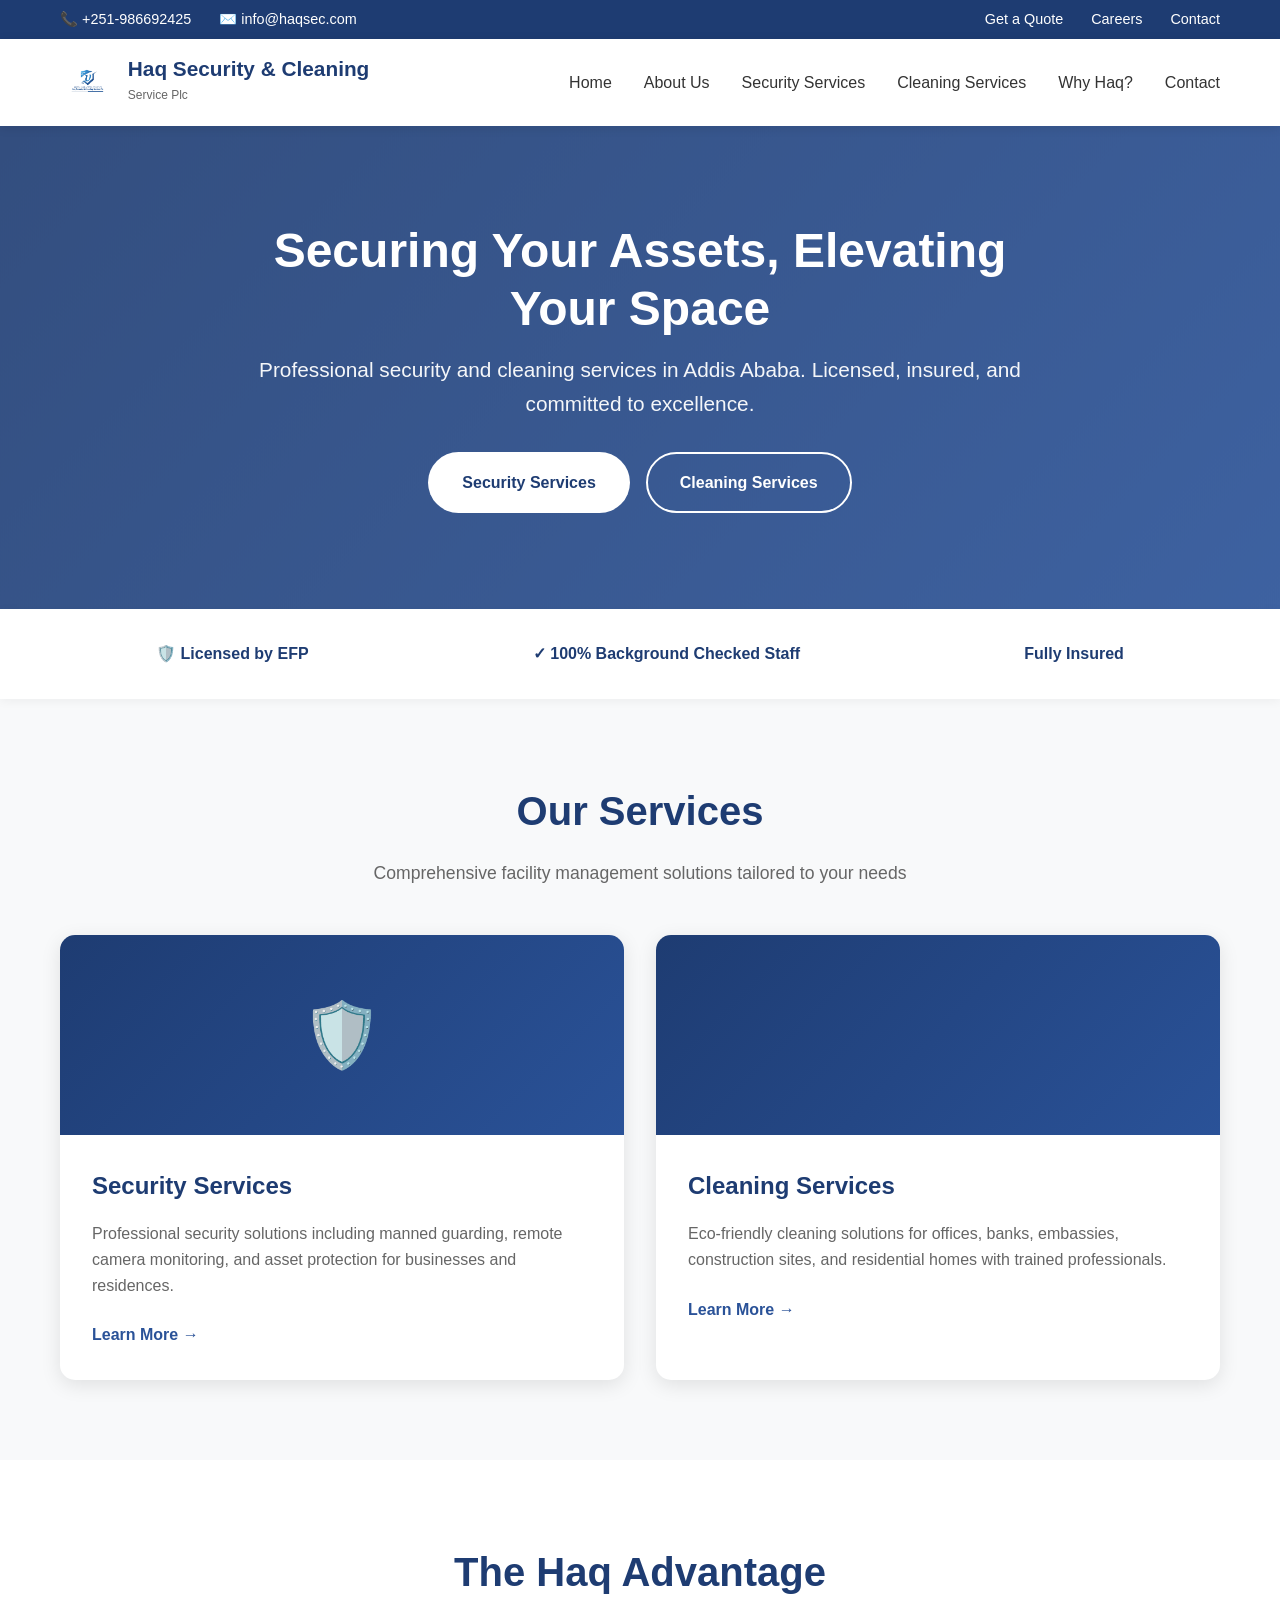
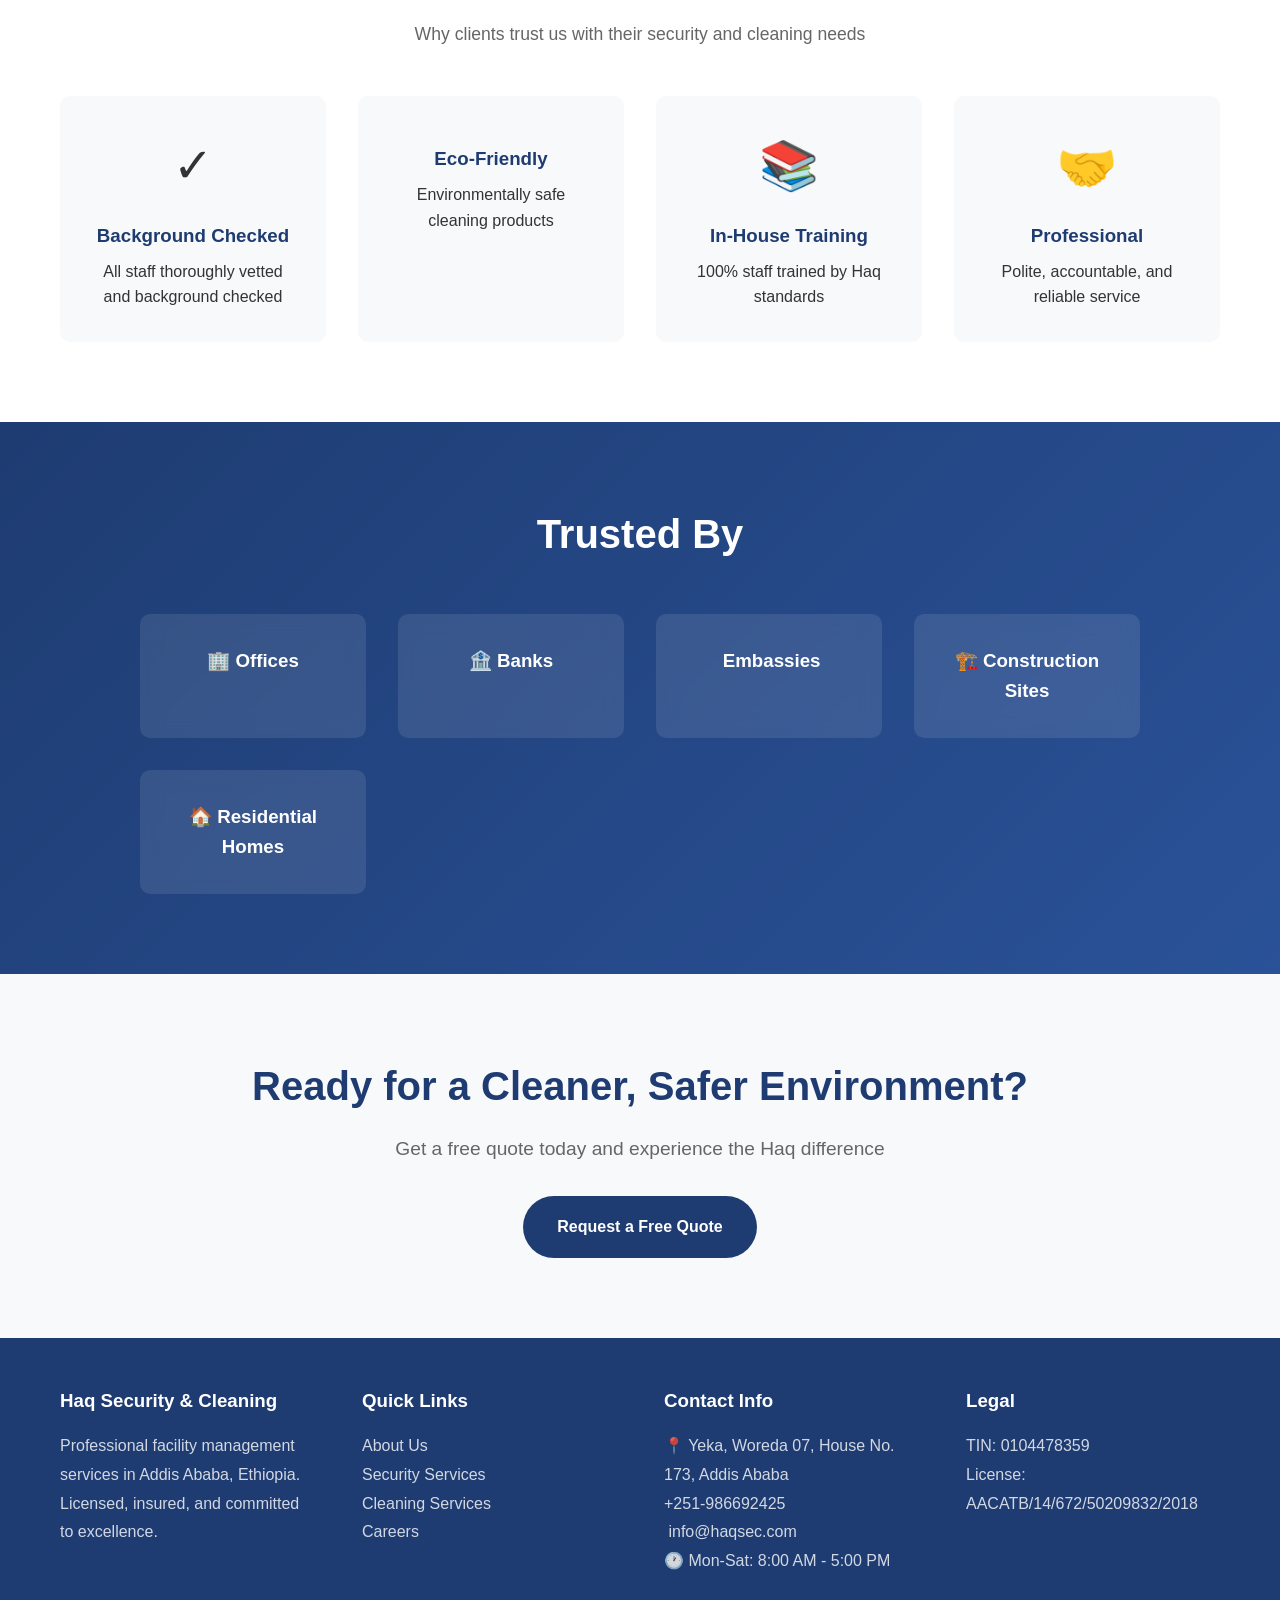
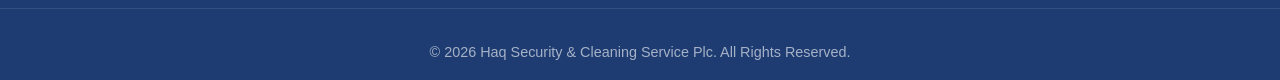
<file: index.html>
<!DOCTYPE html>
<html lang="en">
<head>
    <meta charset="UTF-8">
    <meta name="viewport" content="width=device-width, initial-scale=1.0">
    <link rel="icon" type="image/png" href="logo.png">
    <title>Haq Security & Cleaning Service Plc | Professional Facility Management in Addis Ababa</title>
    <meta name="description" content="Leading security and cleaning service provider in Addis Ababa, Ethiopia. Licensed, insured, and committed to excellence.">
    <style>
        * { margin: 0; padding: 0; box-sizing: border-box; }
        body { font-family: 'Segoe UI', Tahoma, Geneva, Verdana, sans-serif; line-height: 1.6; color: #333; background-color: #f8f9fa; }
        a { text-decoration: none; }

        /* Top Bar */
        .top-bar { background: #1e3c72; color: white; padding: 0.5rem 0; font-size: 0.9rem; }
        .top-bar-content { max-width: 1200px; margin: 0 auto; padding: 0 20px; display: flex; justify-content: space-between; align-items: center; flex-wrap: wrap; }
        .top-bar a { color: white; margin-left: 1.5rem; transition: opacity 0.3s; }
        .top-bar a:hover { opacity: 0.8; }

        /* Header & Navigation */
        header { background: white; box-shadow: 0 2px 10px rgba(0,0,0,0.1); position: sticky; top: 0; z-index: 1000; }
        nav { max-width: 1200px; margin: 0 auto; padding: 1rem 20px; display: flex; justify-content: space-between; align-items: center; }
        
        /* UPDATED LOGO STYLES */
        .logo { display: flex; align-items: center; gap: 0.8rem; }
        .logo img { height: 55px; width: auto; }
        .logo-text h1 { color: #1e3c72; font-size: 1.3rem; line-height: 1.1; }
        .logo-text span { color: #666; font-size: 0.75rem; }

        .nav-links { display: flex; list-style: none; gap: 2rem; }
        .nav-links a { color: #333; font-weight: 500; transition: color 0.3s; }
        .nav-links a:hover { color: #2a5298; }
        .mobile-menu-btn { display: none; background: none; border: none; font-size: 1.5rem; cursor: pointer; color: #1e3c72; }

        /* Hero Section */
        .hero { background: linear-gradient(135deg, rgba(30, 60, 114, 0.9) 0%, rgba(42, 82, 152, 0.9) 100%), url('data:image/svg+xml,<svg xmlns="http://www.w3.org/2000/svg" viewBox="0 0 1200 600"><rect fill="%23f0f0f0" width="1200" height="600"/></svg>'); background-size: cover; background-position: center; color: white; padding: 6rem 20px; text-align: center; }
        .hero-content { max-width: 800px; margin: 0 auto; }
        .hero h2 { font-size: 3rem; margin-bottom: 1rem; line-height: 1.2; }
        .hero p { font-size: 1.3rem; margin-bottom: 2rem; opacity: 0.95; }
        .hero-buttons { display: flex; gap: 1rem; justify-content: center; flex-wrap: wrap; }

        /* Buttons */
        .btn { display: inline-block; padding: 1rem 2rem; border-radius: 50px; font-weight: 600; transition: all 0.3s ease; border: 2px solid transparent; cursor: pointer; font-size: 1rem; }
        .btn-primary { background: white; color: #1e3c72; }
        .btn-primary:hover { transform: translateY(-3px); box-shadow: 0 10px 25px rgba(0,0,0,0.2); }
        .btn-secondary { background: transparent; color: white; border-color: white; }
        .btn-secondary:hover { background: white; color: #1e3c72; }

        /* Trust Bar */
        .trust-bar { background: white; padding: 2rem 0; box-shadow: 0 2px 10px rgba(0,0,0,0.05); }
        .trust-content { max-width: 1200px; margin: 0 auto; padding: 0 20px; display: flex; justify-content: space-around; align-items: center; flex-wrap: wrap; gap: 2rem; }
        .trust-item { display: flex; align-items: center; gap: 0.5rem; color: #1e3c72; font-weight: 600; }

        /* Services & Sections */
        .container { max-width: 1200px; margin: 0 auto; padding: 0 20px; }
        .section { padding: 5rem 0; }
        .section-title { text-align: center; margin-bottom: 3rem; }
        .section-title h2 { color: #1e3c72; font-size: 2.5rem; margin-bottom: 1rem; }
        .section-title p { color: #666; font-size: 1.1rem; max-width: 600px; margin: 0 auto; }
        
        .services-grid { display: grid; grid-template-columns: repeat(auto-fit, minmax(300px, 1fr)); gap: 2rem; }
        .service-card { background: white; border-radius: 15px; overflow: hidden; box-shadow: 0 5px 20px rgba(0,0,0,0.1); transition: transform 0.3s ease; }
        .service-card:hover { transform: translateY(-10px); }
        .service-icon { height: 200px; background: linear-gradient(135deg, #1e3c72 0%, #2a5298 100%); display: flex; align-items: center; justify-content: center; font-size: 4rem; }
        .service-content { padding: 2rem; }
        .service-content h3 { color: #1e3c72; font-size: 1.5rem; margin-bottom: 1rem; }
        .service-content p { color: #666; margin-bottom: 1.5rem; }
        .service-link { color: #2a5298; font-weight: 600; }

        /* Advantages */
        .advantages-grid { display: grid; grid-template-columns: repeat(auto-fit, minmax(250px, 1fr)); gap: 2rem; margin-top: 3rem; }
        .advantage-item { text-align: center; padding: 2rem; border-radius: 10px; background: #f8f9fa; transition: transform 0.3s; }
        .advantage-item:hover { transform: translateY(-5px); }
        .advantage-icon { font-size: 3rem; margin-bottom: 1rem; }
        .advantage-item h3 { color: #1e3c72; margin-bottom: 0.5rem; }

        /* Audience */
        .audience { padding: 5rem 0; background: linear-gradient(135deg, #1e3c72 0%, #2a5298 100%); color: white; text-align: center; }
        .audience h2 { font-size: 2.5rem; margin-bottom: 3rem; }
        .audience-grid { display: grid; grid-template-columns: repeat(auto-fit, minmax(200px, 1fr)); gap: 2rem; max-width: 1000px; margin: 0 auto; }
        .audience-item { background: rgba(255,255,255,0.1); padding: 2rem; border-radius: 10px; backdrop-filter: blur(10px); }

        /* CTA */
        .cta { padding: 5rem 0; background: #f8f9fa; text-align: center; }
        .cta h2 { color: #1e3c72; font-size: 2.5rem; margin-bottom: 1rem; }
        .cta p { color: #666; font-size: 1.2rem; margin-bottom: 2rem; }

        /* Footer */
        footer { background: #1e3c72; color: white; padding: 3rem 0 1rem; }
        .footer-content { max-width: 1200px; margin: 0 auto; padding: 0 20px; display: grid; grid-template-columns: repeat(auto-fit, minmax(250px, 1fr)); gap: 3rem; margin-bottom: 2rem; }
        .footer-section h3 { margin-bottom: 1rem; color: white; }
        .footer-section p, .footer-section a { color: rgba(255,255,255,0.8); line-height: 1.8; }
        .footer-section a:hover { color: white; }
        .footer-bottom { text-align: center; padding-top: 2rem; border-top: 1px solid rgba(255,255,255,0.1); color: rgba(255,255,255,0.6); font-size: 0.9rem; }

        @media (max-width: 768px) {
            .nav-links { display: none; }
            .mobile-menu-btn { display: block; }
            .hero h2 { font-size: 2rem; }
            .top-bar-content { flex-direction: column; text-align: center; gap: 0.5rem; }
            .top-bar a { margin: 0 0.5rem; }
        }
    </style>
</head>
<body>
    <!-- Top Bar -->
    <div class="top-bar">
        <div class="top-bar-content">
            <div>
                <span>📞 +251-986692425</span>
                <span style="margin-left: 1.5rem;">✉️ info@haqsec.com</span>
            </div>
            <div>
                <a href="contact.html">Get a Quote</a>
                <a href="careers.html">Careers</a>
                <a href="contact.html">Contact</a>
            </div>
        </div>
    </div>

    <!-- Header & Navigation -->
    <header>
        <nav>
            <!-- UPDATED LOGO SECTION -->
            <div class="logo">
                <img src="logo.png" alt="Haq Security & Cleaning Service Plc Logo">
                <div class="logo-text">
                    <h1>Haq Security & Cleaning</h1>
                    <span>Service Plc</span>
                </div>
            </div>
            <ul class="nav-links">
                <li><a href="index.html">Home</a></li>
                <li><a href="about.html">About Us</a></li>
                <li><a href="security.html">Security Services</a></li>
                <li><a href="cleaning.html">Cleaning Services</a></li>
                <li><a href="why-haq.html">Why Haq?</a></li>
                <li><a href="contact.html">Contact</a></li>
            </ul>
            <button class="mobile-menu-btn">☰</button>
        </nav>
    </header>

    <!-- Hero Section -->
    <section class="hero">
        <div class="hero-content">
            <h2>Securing Your Assets, Elevating Your Space</h2>
            <p>Professional security and cleaning services in Addis Ababa. Licensed, insured, and committed to excellence.</p>
            <div class="hero-buttons">
                <a href="security.html" class="btn btn-primary">Security Services</a>
                <a href="cleaning.html" class="btn btn-secondary">Cleaning Services</a>
            </div>
        </div>
    </section>

    <!-- Trust Bar -->
    <div class="trust-bar">
        <div class="trust-content">
            <div class="trust-item">🛡️ Licensed by EFP</div>
            <div class="trust-item">✓ 100% Background Checked Staff</div>
            <div class="trust-item"> Fully Insured</div>
        </div>
    </div>

    <!-- Services Section -->
    <section class="section">
        <div class="container">
            <div class="section-title">
                <h2>Our Services</h2>
                <p>Comprehensive facility management solutions tailored to your needs</p>
            </div>
            <div class="services-grid">
                <div class="service-card">
                    <div class="service-icon">🛡️</div>
                    <div class="service-content">
                        <h3>Security Services</h3>
                        <p>Professional security solutions including manned guarding, remote camera monitoring, and asset protection for businesses and residences.</p>
                        <a href="security.html" class="service-link">Learn More →</a>
                    </div>
                </div>
                <div class="service-card">
                    <div class="service-icon"></div>
                    <div class="service-content">
                        <h3>Cleaning Services</h3>
                        <p>Eco-friendly cleaning solutions for offices, banks, embassies, construction sites, and residential homes with trained professionals.</p>
                        <a href="cleaning.html" class="service-link">Learn More →</a>
                    </div>
                </div>
            </div>
        </div>
    </section>

    <!-- Advantages Section -->
    <section class="section" style="background: white;">
        <div class="container">
            <div class="section-title">
                <h2>The Haq Advantage</h2>
                <p>Why clients trust us with their security and cleaning needs</p>
            </div>
            <div class="advantages-grid">
                <div class="advantage-item">
                    <div class="advantage-icon">✓</div>
                    <h3>Background Checked</h3>
                    <p>All staff thoroughly vetted and background checked</p>
                </div>
                <div class="advantage-item">
                    <div class="advantage-icon"></div>
                    <h3>Eco-Friendly</h3>
                    <p>Environmentally safe cleaning products</p>
                </div>
                <div class="advantage-item">
                    <div class="advantage-icon">📚</div>
                    <h3>In-House Training</h3>
                    <p>100% staff trained by Haq standards</p>
                </div>
                <div class="advantage-item">
                    <div class="advantage-icon">🤝</div>
                    <h3>Professional</h3>
                    <p>Polite, accountable, and reliable service</p>
                </div>
            </div>
        </div>
    </section>

    <!-- Target Audience -->
    <section class="audience">
        <div class="container">
            <h2>Trusted By</h2>
            <div class="audience-grid">
                <div class="audience-item"><h3>🏢 Offices</h3></div>
                <div class="audience-item"><h3>🏦 Banks</h3></div>
                <div class="audience-item"><h3>️ Embassies</h3></div>
                <div class="audience-item"><h3>🏗️ Construction Sites</h3></div>
                <div class="audience-item"><h3>🏠 Residential Homes</h3></div>
            </div>
        </div>
    </section>

    <!-- CTA Section -->
    <section class="cta">
        <div class="container">
            <h2>Ready for a Cleaner, Safer Environment?</h2>
            <p>Get a free quote today and experience the Haq difference</p>
            <a href="contact.html" class="btn btn-primary" style="background: #1e3c72; color: white;">Request a Free Quote</a>
        </div>
    </section>

    <!-- Footer -->
    <footer>
        <div class="footer-content">
            <div class="footer-section">
                <h3>Haq Security & Cleaning</h3>
                <p>Professional facility management services in Addis Ababa, Ethiopia. Licensed, insured, and committed to excellence.</p>
            </div>
            <div class="footer-section">
                <h3>Quick Links</h3>
                <p><a href="about.html">About Us</a></p>
                <p><a href="security.html">Security Services</a></p>
                <p><a href="cleaning.html">Cleaning Services</a></p>
                <p><a href="careers.html">Careers</a></p>
            </div>
            <div class="footer-section">
                <h3>Contact Info</h3>
                <p>📍 Yeka, Woreda 07, House No. 173, Addis Ababa</p>
                <p> +251-986692425</p>
                <p>️ info@haqsec.com</p>
                <p>🕐 Mon-Sat: 8:00 AM - 5:00 PM</p>
            </div>
            <div class="footer-section">
                <h3>Legal</h3>
                <p>TIN: 0104478359</p>
                <p>License: AACATB/14/672/50209832/2018</p>
            </div>
        </div>
        <div class="footer-bottom">
            <p>&copy; 2026 Haq Security & Cleaning Service Plc. All Rights Reserved.</p>
        </div>
    </footer>
</body>
</html>
</file>
